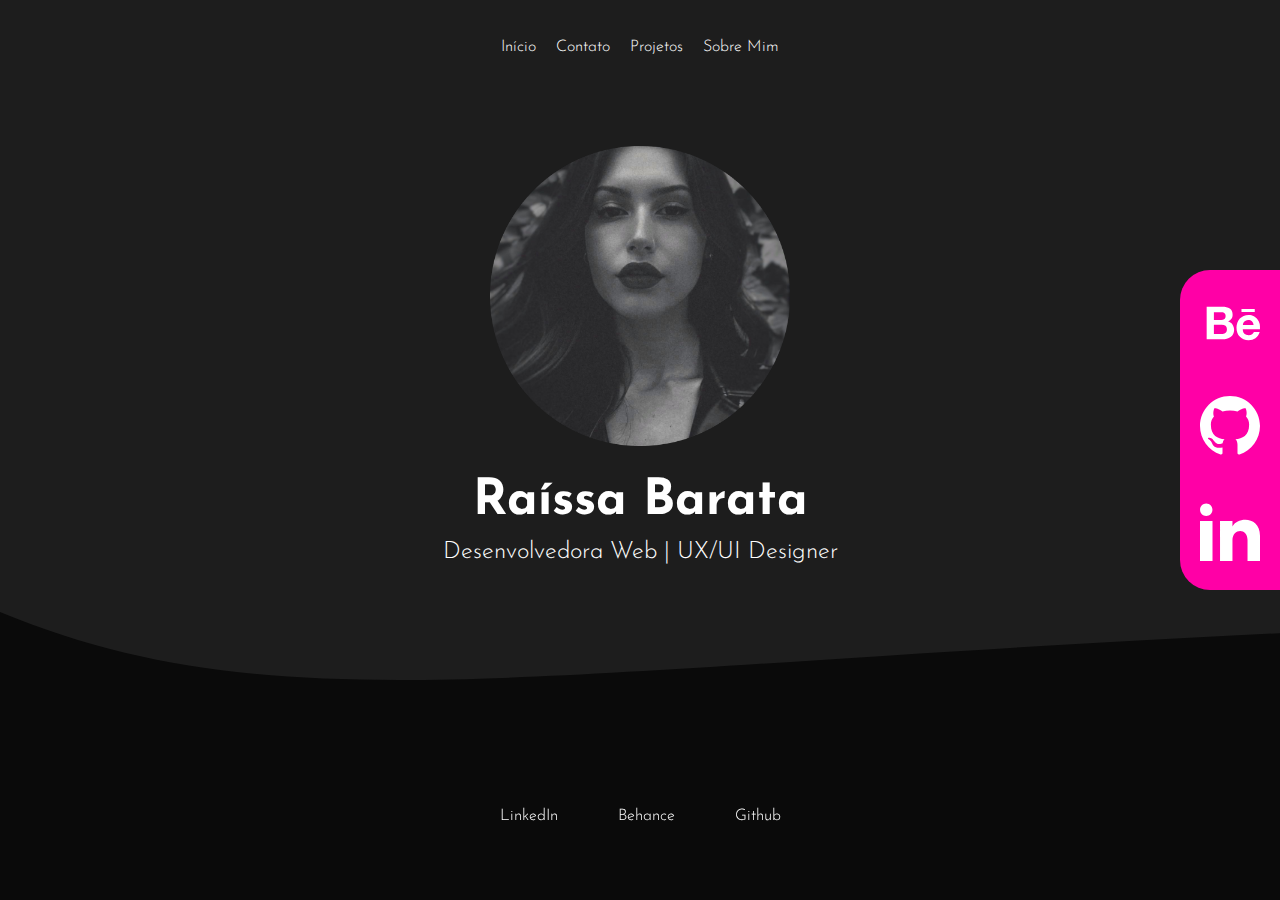
<file: index.html>
<!DOCTYPE html>
<html lang="en">
  <head>
    <meta charset="UTF-8" />
    <meta name="viewport" content="width=device-width, initial-scale=1.0" />
    <title>Raíssa Barata | Desenvolvedora Web</title>
    <link rel="stylesheet" href="/style.css" />
    <link rel="preconnect" href="https://fonts.googleapis.com" />
    <link rel="preconnect" href="https://fonts.gstatic.com" crossorigin />
    <link
      href="https://fonts.googleapis.com/css2?family=Josefin+Sans:ital,wght@0,100;0,200;0,300;0,400;0,500;0,600;0,700;1,100;1,200;1,300;1,400;1,500;1,600;1,700&display=swap"
      rel="stylesheet"
    />
  </head>
  <body>
    <svg version="1.1" class="wave" xlmns="http://www.w3.org/200/svg">
      <path
        d="
                M0 67
                C 273,183
                  822, -40
                  1920,106
                V 600
                H 0
                V 67
                Z
                "
      >
        <animate
          repeatCount="indefinite"
          attributeName="d"
          dur="60s"
          attributeType="XML"
          values="
                        M0 77
                        C 473, 283
                          822, -40
                          3840, 116

                          V 600
                          H 0
                          V 300
                          Z;

                          M0 77
                          C 473, -40
                          1222, 283
                          3840, 136

                          V 600
                          H 0
                          V 300
                          Z;

                          M0 77
                          C 973, 260
                          1722, -53
                          3840, 120

                          V 600
                          H 0
                          V 300
                          Z;

                          M0 77
                          C 473, 283
                          822, -40
                          3840, 116

                          V 600
                          H 0
                          V 300
                          Z"
        ></animate>
      </path>
    </svg>

    <header class="menu">
      <ul class="menu-lista">
        <a href="/index.html"><li>Início</li></a>
        <a href="/contato.html"><li>Contato</li></a>
        <a href="/projetos.html"><li>Projetos</li></a>
        <a href="/sobremim.html"><li>Sobre Mim</li></a>
      </ul>
    </header>

    <section class="apresentacao">
      <img class="apresentacao__img" src="/Imagens/fotoperfil.png" alt="" />
      <h1 class="apresentacao__titulo">Raíssa Barata</h1>
      <h2>Desenvolvedora Web | UX/UI Designer</h2>
    </section>

    <div class="sociais">
      <div class="social">
        <a href="https://www.behance.net/raissaebarata">
          <svg viewBox="-8 -8 30 30">
            <path
              d="M4.654 3c.461 0 .887.035 1.278.14.39.07.711.216.996.391.286.176.497.426.641.747.14.32.216.711.216 1.137 0 .496-.106.922-.356 1.242-.215.32-.566.606-.997.817.606.176 1.067.496 1.348.922.281.426.461.957.461 1.563 0 .496-.105.922-.285 1.278a2.317 2.317 0 0 1-.782.887c-.32.215-.711.39-1.137.496a5.329 5.329 0 0 1-1.278.176L0 12.803V3h4.654zm-.285 3.978c.39 0 .71-.105.957-.285.246-.18.355-.497.355-.887 0-.216-.035-.426-.105-.567a.981.981 0 0 0-.32-.355 1.84 1.84 0 0 0-.461-.176c-.176-.035-.356-.035-.567-.035H2.17v2.31c0-.005 2.2-.005 2.2-.005zm.105 4.193c.215 0 .426-.035.606-.07.176-.035.356-.106.496-.216s.25-.215.356-.39c.07-.176.14-.391.14-.641 0-.496-.14-.852-.426-1.102-.285-.215-.676-.32-1.137-.32H2.17v2.734h2.305v.005zm6.858-.035c.286.285.711.426 1.278.426.39 0 .746-.106 1.032-.286.285-.215.46-.426.53-.64h1.74c-.286.851-.712 1.457-1.278 1.848-.566.355-1.243.566-2.06.566a4.135 4.135 0 0 1-1.527-.285 2.827 2.827 0 0 1-1.137-.782 2.851 2.851 0 0 1-.712-1.172c-.175-.461-.25-.957-.25-1.528 0-.531.07-1.032.25-1.493.18-.46.426-.852.747-1.207.32-.32.711-.606 1.137-.782a4.018 4.018 0 0 1 1.493-.285c.606 0 1.137.105 1.598.355.46.25.817.532 1.102.958.285.39.496.851.641 1.348.07.496.105.996.07 1.563h-5.15c0 .58.21 1.11.496 1.396zm2.24-3.732c-.25-.25-.642-.391-1.103-.391-.32 0-.566.07-.781.176-.215.105-.356.25-.496.39a.957.957 0 0 0-.25.497c-.036.175-.07.32-.07.46h3.196c-.07-.526-.25-.882-.497-1.132zm-3.127-3.728h3.978v.957h-3.978v-.957z"
            />
          </svg>
        </a>
      </div>
      <div class="social">
        <a href="https://github.com/RaissaBarata">
          <svg xmlns="http://www.w3.org/2000/svg" viewBox="-8 -8 40 40">
            <path
              d="M12 0c-6.626 0-12 5.373-12 12 0 5.302 3.438 9.8 8.207 11.387.599.111.793-.261.793-.577v-2.234c-3.338.726-4.033-1.416-4.033-1.416-.546-1.387-1.333-1.756-1.333-1.756-1.089-.745.083-.729.083-.729 1.205.084 1.839 1.237 1.839 1.237 1.07 1.834 2.807 1.304 3.492.997.107-.775.418-1.305.762-1.604-2.665-.305-5.467-1.334-5.467-5.931 0-1.311.469-2.381 1.236-3.221-.124-.303-.535-1.524.117-3.176 0 0 1.008-.322 3.301 1.23.957-.266 1.983-.399 3.003-.404 1.02.005 2.047.138 3.006.404 2.291-1.552 3.297-1.23 3.297-1.23.653 1.653.242 2.874.118 3.176.77.84 1.235 1.911 1.235 3.221 0 4.609-2.807 5.624-5.479 5.921.43.372.823 1.102.823 2.222v3.293c0 .319.192.694.801.576 4.765-1.589 8.199-6.086 8.199-11.386 0-6.627-5.373-12-12-12z"
            />
          </svg>
        </a>
      </div>
      <div class="social">
        <a href="https://www.linkedin.com/in/raissabarata/">
          <svg xmlns="http://www.w3.org/2000/svg" viewBox="-8 -8 40 40">
            <path
              d="M4.98 3.5c0 1.381-1.11 2.5-2.48 2.5s-2.48-1.119-2.48-2.5c0-1.38 1.11-2.5 2.48-2.5s2.48 1.12 2.48 2.5zm.02 4.5h-5v16h5v-16zm7.982 0h-4.968v16h4.969v-8.399c0-4.67 6.029-5.052 6.029 0v8.399h4.988v-10.131c0-7.88-8.922-7.593-11.018-3.714v-2.155z"
            />
          </svg>
        </a>
      </div>
    </div>

    <footer>
      <ul>
        <a href="https://www.linkedin.com/in/raissabarata/"
          ><li class="redes-sociais__item-index">LinkedIn</li></a
        >
        <a href="https://www.behance.net/raissaebarata"
          ><li class="redes-sociais__item-index">Behance</li></a
        >
        <a href="https://github.com/RaissaBarata"
          ><li class="redes-sociais__item-index">Github</li></a
        >
      </ul>
    </footer>
  </body>
</html>
</file>
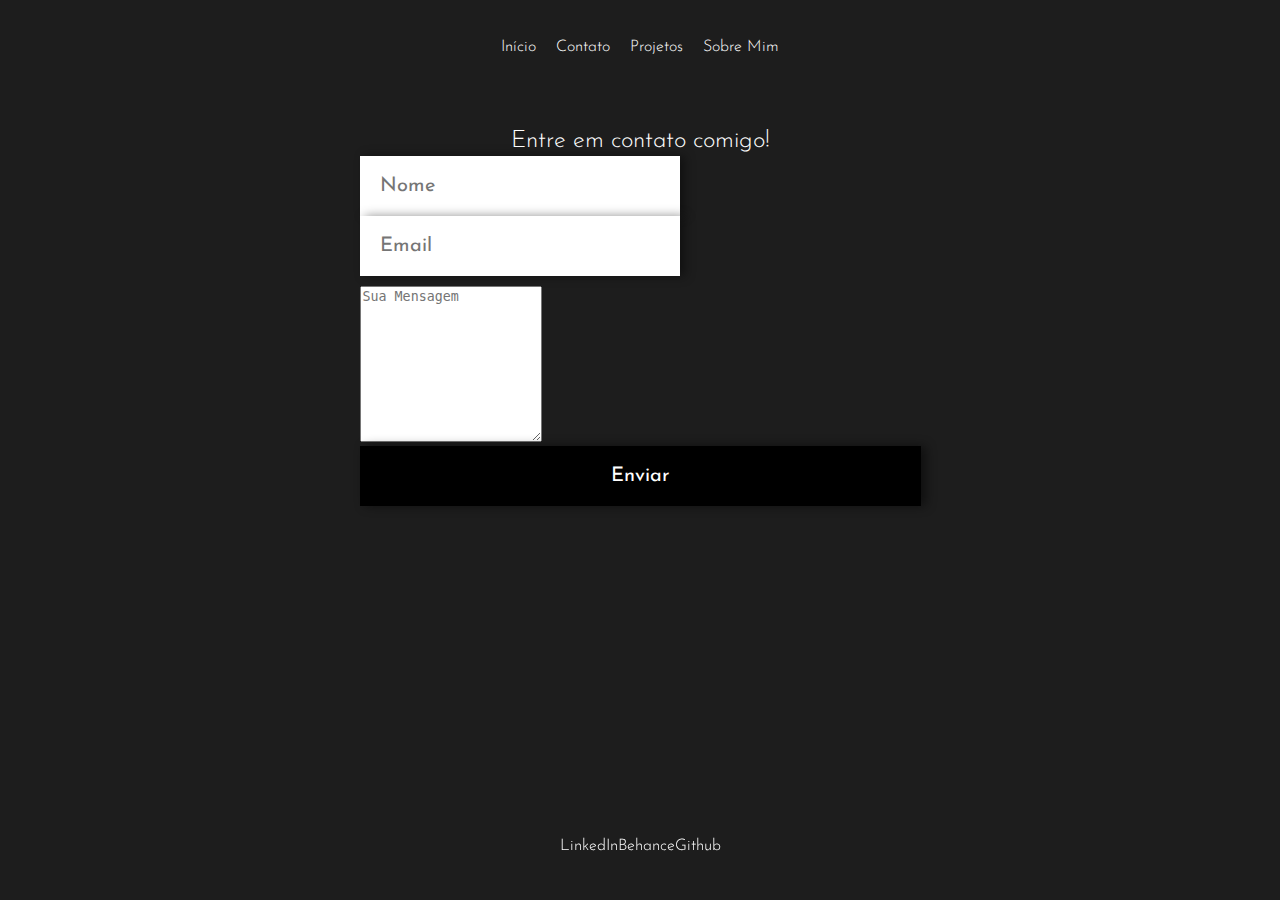
<file: contato.html>
<!DOCTYPE html>
<html lang="en">
  <head>
    <meta charset="UTF-8" />
    <meta name="viewport" content="width=device-width, initial-scale=1.0" />
    <title>Contato</title>
    <link rel="stylesheet" href="/style.css" />
    <link rel="preconnect" href="https://fonts.gstatic.com" crossorigin />
    <link
      href="https://fonts.googleapis.com/css2?family=Josefin+Sans:ital,wght@0,100;0,200;0,300;0,400;0,500;0,600;0,700;1,100;1,200;1,300;1,400;1,500;1,600;1,700&display=swap"
      rel="stylesheet"
    />
  </head>
  <body>
    <header class="menu">
      <ul class="menu-lista">
        <a href="/index.html"><li>Início</li></a>
        <a href="/contato.html"><li>Contato</li></a>
        <a href="/projetos.html"><li>Projetos</li></a>
        <a href="/sobremim.html"><li>Sobre Mim</li></a>
      </ul>
    </header>

    <section>
      <div class="formulario">
        <h2>Entre em contato comigo!</h2>
        <form
          target="_blank"
          action="https://formsubmit.co/el/kuzexa"
          method="POST"
        >
          <input type="hidden" name="_captcha" value="false" />
          <input
            type="hidden"
            name="_next"
            value="https://yourdomain.co/src/pages/obrigada.html"
          />
          <div class="form-row">
            <input name="name" class="form-control" placeholder="Nome" />
            <input name="name" class="form-control" placeholder="Email" />
          </div>

          <textarea
            class="form-message"
            placeholder="Sua Mensagem"
            name="message"
            rows="10"
            required
          ></textarea>

          <button type="submit">Enviar</button>
        </form>
      </div>
    </section>

    <footer>
      <ul>
        <a href="https://www.linkedin.com/in/raissabarata/"
          ><li class="redes-sociais__item">LinkedIn</li></a
        >
        <a href="https://www.behance.net/raissaebarata"
          ><li class="redes-sociais__item">Behance</li></a
        >
        <a href="#"><li class="redes-sociais__item">Github</li></a>
      </ul>
    </footer>
  </body>
</html>
</file>
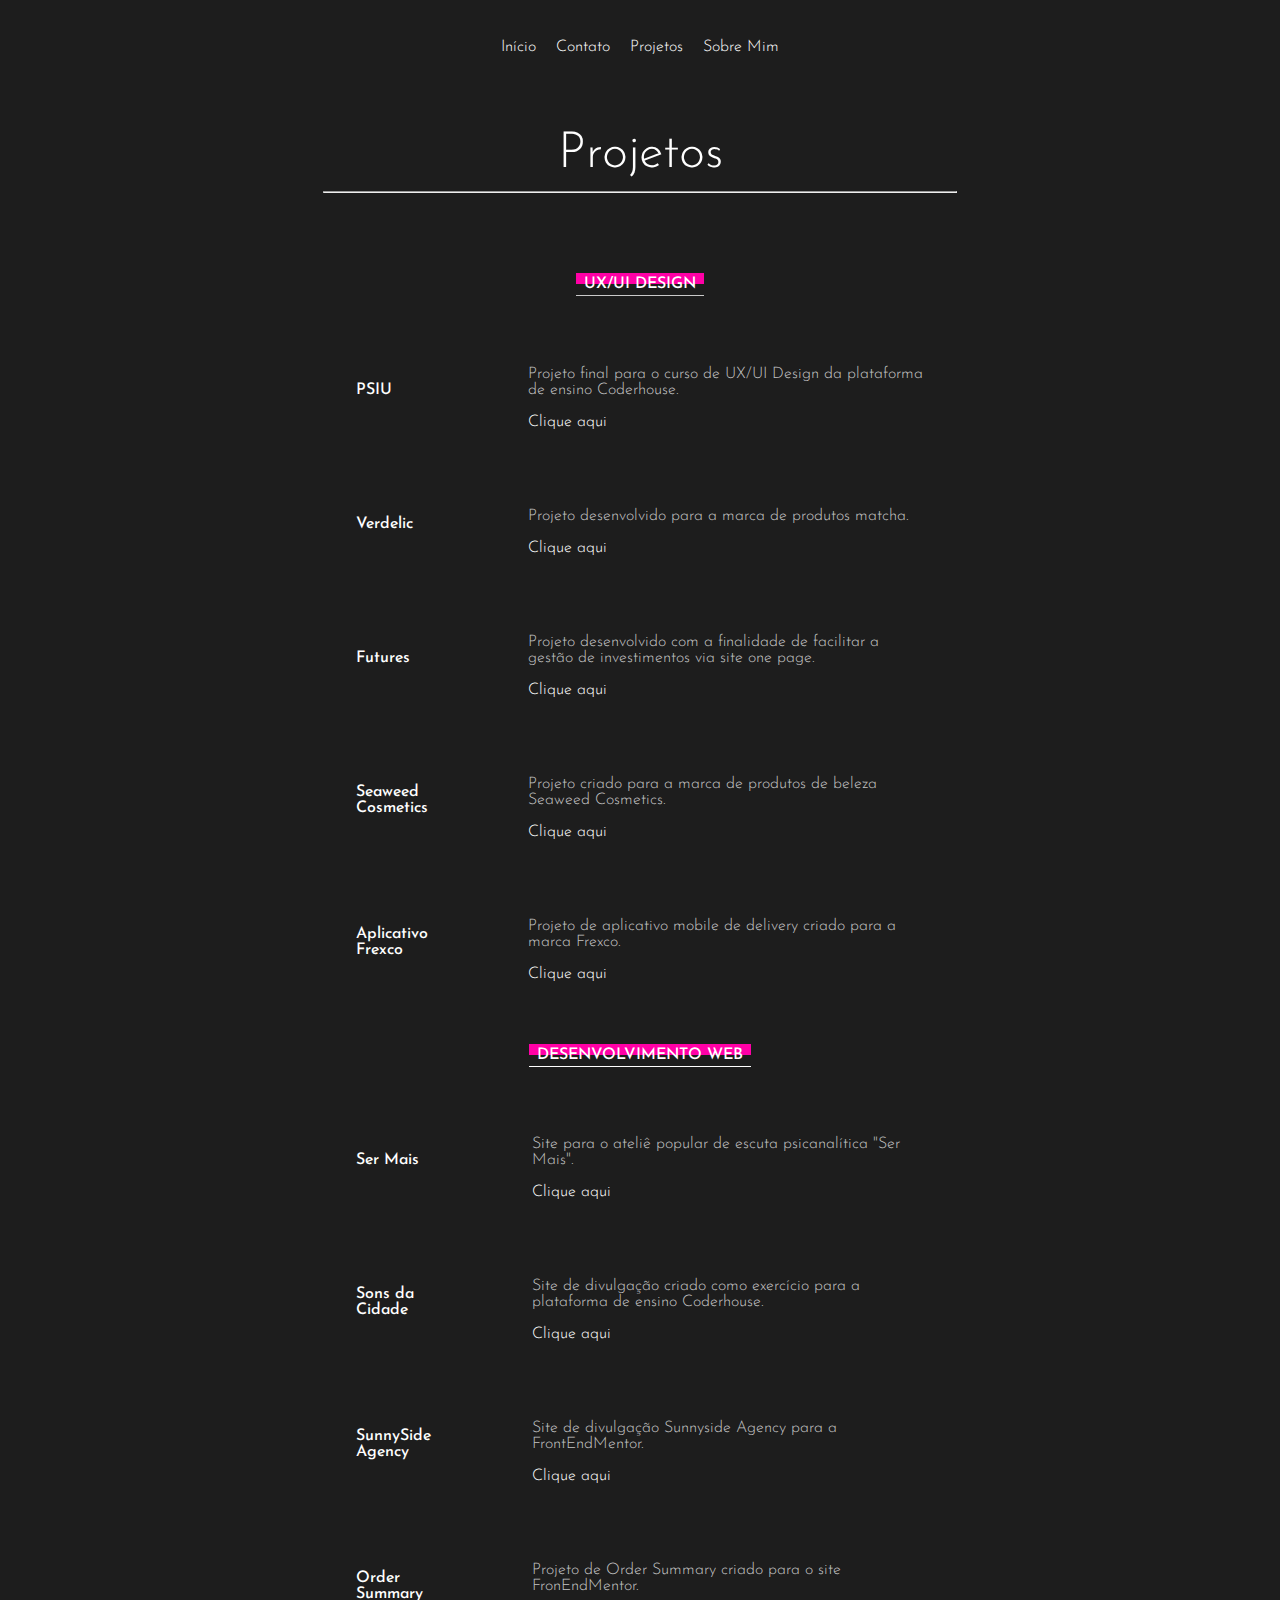
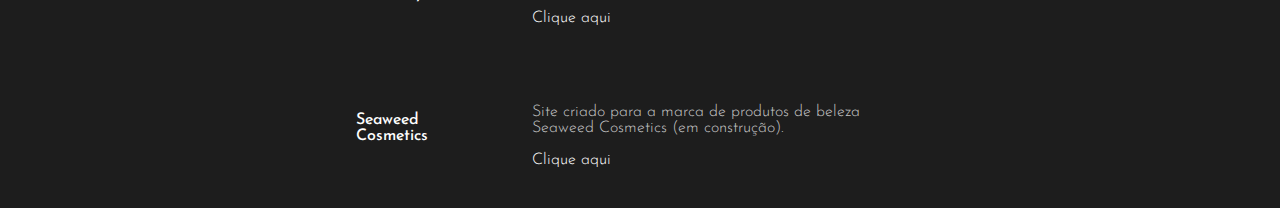
<file: projetos.html>
<!DOCTYPE html>
<html lang="en">
  <head>
    <meta charset="UTF-8" />
    <meta name="viewport" content="width=device-width, initial-scale=1.0" />
    <title>Projetos</title>
    <link rel="stylesheet" href="/style.css" />
    <link rel="preconnect" href="https://fonts.googleapis.com" />
    <link rel="preconnect" href="https://fonts.gstatic.com" crossorigin />
    <link
      href="https://fonts.googleapis.com/css2?family=Josefin+Sans:ital,wght@0,100;0,200;0,300;0,400;0,500;0,600;0,700;1,100;1,200;1,300;1,400;1,500;1,600;1,700&display=swap"
      rel="stylesheet"
    />
  </head>
  <body>
    <header class="menu">
      <ul class="menu-lista">
        <a href="/index.html"><li>Início</li></a>
        <a href="/contato.html"><li>Contato</li></a>
        <a href="/projetos.html"><li>Projetos</li></a>
        <a href="/sobremim.html"><li>Sobre Mim</li></a>
      </ul>
    </header>

    <section class="projetos">
      <h2 class="titulo">Projetos</h2>
      <hr />
      <div></div>
      <h4 class="titulo-ux">UX/UI DESIGN</h4>

      <table class="detalhes">
        <tr>
          <td class="detalhes-titulo">PSIU</td>
          <td>
            <p>
              Projeto final para o curso de UX/UI Design da plataforma de ensino
              Coderhouse.
            </p>
            <a
              href="https://www.behance.net/gallery/160457897/Projeto-Final-Coderhouse"
              >Clique aqui</a
            >
          </td>
        </tr>

        <tr>
          <td class="detalhes-titulo">Verdelic</td>
          <td>
            <p>Projeto desenvolvido para a marca de produtos matcha.</p>
            <a
              href="https://www.behance.net/gallery/190345593/Verdelic-UXUI-DESIGN"
              >Clique aqui</a
            >
          </td>
        </tr>

        <tr>
          <td class="detalhes-titulo">Futures</td>
          <td>
            <p>
              Projeto desenvolvido com a finalidade de facilitar a gestão de
              investimentos via site one page.
            </p>
            <a
              href="https://www.behance.net/gallery/168594433/Futures-Gestao-de-Investimentos"
              >Clique aqui</a
            >
          </td>
        </tr>

        <tr>
          <td class="detalhes-titulo">Seaweed Cosmetics</td>
          <td>
            <p>
              Projeto criado para a marca de produtos de beleza Seaweed
              Cosmetics.
            </p>
            <a
              href="https://www.behance.net/gallery/158095789/Website-Design-Seaweed-Cosmetics"
              >Clique aqui</a
            >
          </td>
        </tr>

        <tr>
          <td class="detalhes-titulo">Aplicativo Frexco</td>
          <td>
            <p>
              Projeto de aplicativo mobile de delivery criado para a marca
              Frexco.
            </p>
            <a
              href="https://www.behance.net/gallery/154299839/Projeto-UXUI-DESIGN-Frexco"
              >Clique aqui</a
            >
          </td>
        </tr>
      </table>

      <h4 class="titulo-dev">DESENVOLVIMENTO WEB</h4>

      <table class="detalhes">
        <tr>
          <td class="detalhes-titulo">Ser Mais</td>
          <td>
            <p>
              Site para o ateliê popular de escuta psicanalítica "Ser Mais".
            </p>
            <a href="https://ser-mais.vercel.app">Clique aqui</a>
          </td>
        </tr>
        <tr>
          <td class="detalhes-titulo">Sons da Cidade</td>
          <td>
            <p>
              Site de divulgação criado como exercício para a plataforma de
              ensino Coderhouse.
            </p>
            <a href="https://sonsdacidade.netlify.app">Clique aqui</a>
          </td>
        </tr>

        <tr>
          <td class="detalhes-titulo">SunnySide Agency</td>
          <td>
            <p>Site de divulgação Sunnyside Agency para a FrontEndMentor.</p>
            <a href="https://frontendmentor-agency.netlify.app">Clique aqui</a>
          </td>
        </tr>

        <tr>
          <td class="detalhes-titulo">Order Summary</td>
          <td>
            <p>Projeto de Order Summary criado para o site FronEndMentor.</p>
            <a href="https://order-frontendmentor.netlify.app">Clique aqui</a>
          </td>
        </tr>

        <tr>
          <td class="detalhes-titulo">Seaweed Cosmetics</td>
          <td>
            <p>
              Site criado para a marca de produtos de beleza Seaweed Cosmetics
              (em construção).
            </p>
            <a href="https://seaweed-cosmetics.netlify.app">Clique aqui</a>
          </td>
        </tr>
      </table>
    </section>
  </body>
</html>
</file>
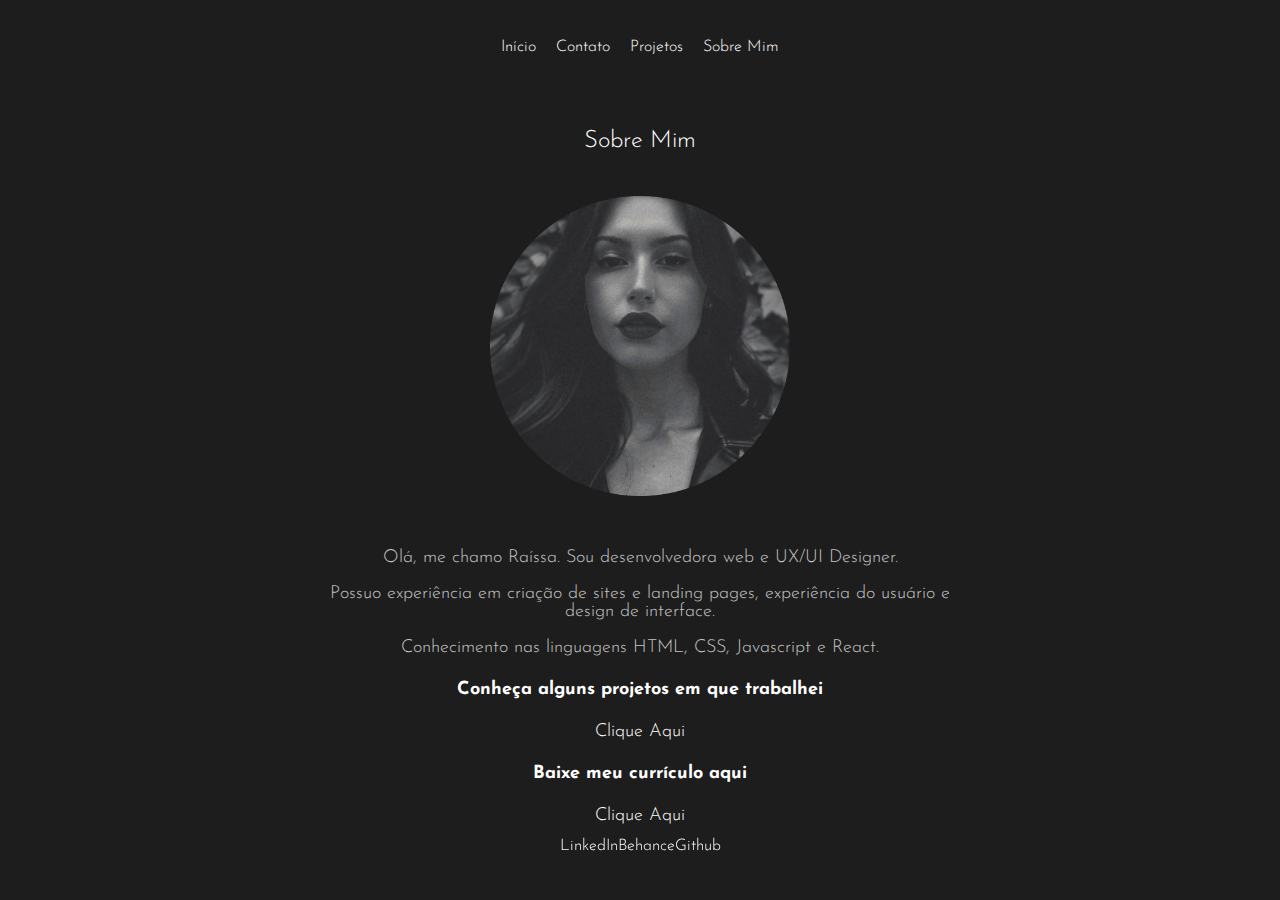
<file: sobremim.html>
<!DOCTYPE html>
<html lang="en">
<head>
    <meta charset="UTF-8">
    <meta name="viewport" content="width=device-width, initial-scale=1.0">
    <title>Sobre Mim</title>
    <link rel="stylesheet" href="/style.css">
    <link rel="preconnect" href="https://fonts.googleapis.com">
    <link rel="preconnect" href="https://fonts.gstatic.com" crossorigin>
    <link href="https://fonts.googleapis.com/css2?family=Josefin+Sans:ital,wght@0,100;0,200;0,300;0,400;0,500;0,600;0,700;1,100;1,200;1,300;1,400;1,500;1,600;1,700&display=swap" rel="stylesheet">
</head>
<body>
    <header class="menu">
        <ul class="menu-lista">
            <a href="/index.html"><li>Início</li></a>
            <a href="/contato.html"><li>Contato</li></a>
            <a href="/projetos.html"><li>Projetos</li></a>
            <a href="/sobremim.html"><li>Sobre Mim</li></a>
        </ul>
    </header>

    <section>
        <h2 class="sobremim__titulo">Sobre Mim</h2>
        <div class="sobre-mim">
            <img src="/Imagens/fotoperfil.png" alt="">
        <p>Olá, me chamo Raíssa. Sou desenvolvedora web e UX/UI Designer.</p>
        <p>Possuo experiência em criação de sites e landing pages, experiência do usuário e design de interface.</p>
        <p>Conhecimento nas linguagens HTML, CSS, Javascript e React.</p>
        <h4>Conheça alguns projetos em que trabalhei</h4>
        <a href="/projetos.html">Clique Aqui</a>
        <h4>Baixe meu currículo aqui</h4>
        <a href="#">Clique Aqui</a>
    </div>
    </section>

    <footer>
        <ul>
            <a href="https://www.linkedin.com/in/raissabarata/"><li class="redes-sociais__item">LinkedIn</li></a>
            <a href="https://www.behance.net/raissaebarata"><li class="redes-sociais__item">Behance</li></a>
            <a href="https://www.linkedin.com/in/raissabarata/"><li class="redes-sociais__item">Github</li></a>
           
        </ul>
    </footer>
    
</body>
</html>
</file>
<file: style.css>
body {
  background-color: rgb(29, 29, 29);
  color: rgb(196, 196, 196);
  font-family: "Josefin Sans", sans-serif;
  font-weight: 300;
}

h1 {
  color: white;
  font-size: 160px;
  font-weight: 700;
  margin: 0;
}

h2 {
  color: white;
  margin: 3px;
  font-weight: 300;
  text-align: center;
}

h3 {
  color: white;
  margin: 0;
}

h4 {
  color: white;
}

.menu {
  display: flex;
  justify-content: center;
}

.menu-lista {
  display: flex;
  padding: 10px 10px 50px 10px;
}

.menu-lista li {
  color: rgb(255, 255, 255);
  list-style: none;
  margin: 5px 10px;
  cursor: pointer;
}

.menu-lista li:hover {
  color: rgb(255, 0, 166);
}

.apresentacao {
  display: flex;
  align-items: center;
  flex-direction: column;
}

img {
  width: 300px;
  margin-top: 20px;
  margin-bottom: 30px;
}

.apresentacao__titulo {
  font-size: 50px;
  text-align: center;
  margin-bottom: 10px;
}

.apresentacao__p {
  font-size: 28px;
  text-align: center;
}

.redes-sociais li {
  list-style: none;
}

.redes-sociais__lista {
  display: flex;
}

.redes-sociais__item-index {
  padding: 30px;
}

footer {
  position: fixed;
  bottom: 0;
  left: 0;
  display: flex;
  flex-direction: column;
  justify-content: center;
  align-items: center;
  width: 100vw;
}

footer ul {
  display: flex;
  padding: 30px;
  list-style: none;
}

a {
  text-decoration: none;
  color: rgb(255, 255, 255);
}

a:hover {
  color: rgb(255, 0, 166);
}

.opcoes {
  display: flex;
  padding: 20px;
}

.opcoes a {
  margin: 10px;
  text-decoration: none;
  color: rgb(255, 255, 255);
}

.sociais {
  width: 100px;
  height: 320px;
  background-color: rgb(255, 0, 166);
  border-radius: 30px 0 0 30px;
  position: fixed;
  right: 0;
  top: 30vh;
}

.social {
  width: 100%;
  height: 33%;
}

.wave {
  fill: rgb(10, 10, 10);
  width: 100vw;
  height: 65vh;
  position: fixed;
  bottom: -220px;
  left: 0;
}

.social svg {
  fill: rgb(255, 255, 255);
}

section {
  display: flex;
  flex-direction: column;
  align-items: center;
}

.detalhes {
  width: 50%;
}

.detalhes td {
  padding: 30px;
}

.titulo {
  font-size: 50px;
}

.projetos-redes-sociais {
  position: relative;
}

/*projetos*/

hr {
  width: 50%;
  margin-bottom: 50px;
}

.detalhes-titulo {
  color: rgb(255, 255, 255);
  font-weight: 500;
}

.titulo-ux {
  font-weight: 500;
  margin-top: 30px;
  border-bottom: 1px solid rgb(201, 201, 201);
  background-image: linear-gradient(
    180deg,
    rgb(255, 0, 166) 50%,
    transparent 50%
  );
  display: inline-block;
  padding: 0.2em 0.5em;
}

.titulo-dev {
  font-weight: 500;
  margin-top: 30px;
  border-bottom: 1px solid rgb(255, 255, 255);
  background-image: linear-gradient(
    180deg,
    rgb(255, 0, 166) 50%,
    transparent 50%
  );
  display: inline-block;
  padding: 0.2em 0.5em;
}

/*sobre mim*/

.sobre-mim {
  width: 50%;
  text-align: center;
  margin-bottom: 20px;
  margin-top: 20px;
  font-size: 18px;
}

.curriculo {
  font-family: "Josefin Sans", sans-serif;
  font-size: 16px;
  background-color: rgb(255, 0, 166);
  border-radius: 30px;
  padding: 10px 50px 10px 50px;
}

.curriculo:hover {
  cursor: pointer;
  background-color: rgb(255, 255, 255);
}

/*contato*/

.subtitle {
  margin-top: 50px;
}

.subtitle-form {
  margin-bottom: 40px;
  text-align: center;
}

.form-submit {
  width: 50%;
}

.form-submit .form-row {
  display: flex;
  justify-content: space-between;
  gap: 10px;
}

.form-row {
  margin-bottom: 10px;
  width: 100%;
}

.form-row:nth-child(2) .form-control {
  width: 100%;
}

.form-row .form-control {
  width: 50%;
  border: none;
  font-size: 20px;
  padding: 20px;
  font-family: "Josefin Sans", sans-serif;
}

.form-row .form-control:focus,
.form-submit textarea:focus {
  outline: 0;
  background-color: rgb(199, 199, 199);
}

.form-control {
  box-shadow: rgba(0, 0, 0, 0.432) 5px 0px 10px 0px;
}

.form-submit textarea {
  box-sizing: border-box;
  font-family: "Josefin Sans", sans-serif;
  width: 100%;
  border: none;
  resize: none;
  font-size: 20px;
  padding: 20px;
  margin-bottom: 10px;
  box-shadow: rgba(0, 0, 0, 0.479) 5px 0px 10px 0px;
}

form button {
  width: 100%;
  background-color: rgb(0, 0, 0);
  color: rgb(255, 255, 255);
  border: none;
  font-family: "Josefin Sans", sans-serif;
  padding: 20px;
  font-size: 20px;
  box-shadow: rgba(0, 0, 0, 0.479) 5px 0px 10px 0px;
}

form button:hover {
  cursor: pointer;
  background-color: rgb(255, 0, 166);
}

/*responsivo*/

@media only screen and (max-width: 600px) {
  .sociais {
    display: none;
  }

  .detalhes {
    width: 80%;
  }

  .detalhes td {
    padding: 5px;
  }

  .titulo-ux {
    margin: 10px;
  }

  .titulo-dev {
    margin-top: 30px;
  }

  .form-submit {
    width: 80%;
  }

  .form-submit .form-row {
    display: flex;
  }

  .form-row .form-control {
    font-size: 16px;
    width: 100%;
    margin-top: 5px;
  }

  .form-submit textarea {
    font-size: 16px;
  }

  img {
    width: 200px;
  }

  .apresentacao__titulo {
    font-size: 30px;
  }

  .apresentacao__p {
    font-size: 16px;
  }

  .sobre-mim {
    width: 80%;
  }

  .redes-sociais__item-index {
    padding: 10px;
  }

  .redes-sociais__item {
    display: none;
  }
}
</file>
